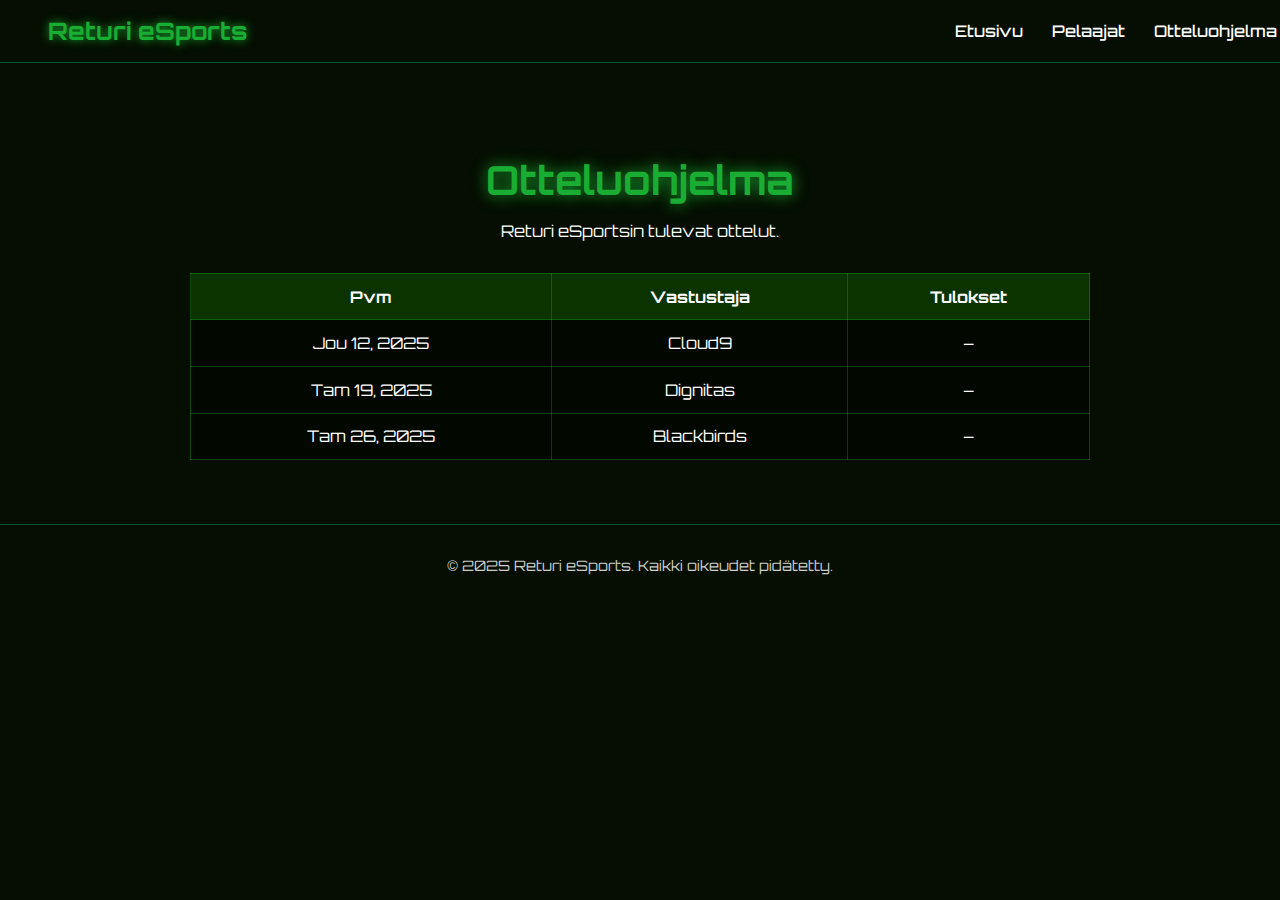
<file: otteluohjelma.html>
<!DOCTYPE html>
<html lang="en">
<head>
  <meta charset="UTF-8" />
  <meta name="viewport" content="width=device-width, initial-scale=1.0" />
  <title>Otteluohjelma | Returi eSports</title>
  <link rel="stylesheet" href="styles.css" />
  <link href="https://fonts.googleapis.com/css2?family=Orbitron:wght@400;700&display=swap" rel="stylesheet">
</head>
<body>
  <header class="navbar">
    <div class="logo">Returi eSports</div>
    <nav>
      <ul>
        <li><a href="index.html">Etusivu</a></li>
        <li><a href="pelaajat.html">Pelaajat</a></li>
        <li><a href="otteluohjelma.html" class="active">Otteluohjelma</a></li>
      </ul>
    </nav>
  </header>

  <section class="content-page">
    <h1>Otteluohjelma</h1>
    <p>Returi eSportsin tulevat ottelut.</p>

    <table class="match-table">
      <tr><th>Pvm</th><th>Vastustaja</th><th>Tulokset</th></tr>
      <tr><td>Jou 12, 2025</td><td>Cloud9</td><td>–</td></tr>
      <tr><td>Tam 19, 2025</td><td>Dignitas</td><td>–</td></tr>
      <tr><td>Tam 26, 2025</td><td>Blackbirds</td><td>–</td></tr>
    </table>
  </section>

  <footer>
    <p>© 2025 Returi eSports. Kaikki oikeudet pidätetty.</p>
  </footer>
</body>
</html>
</file>
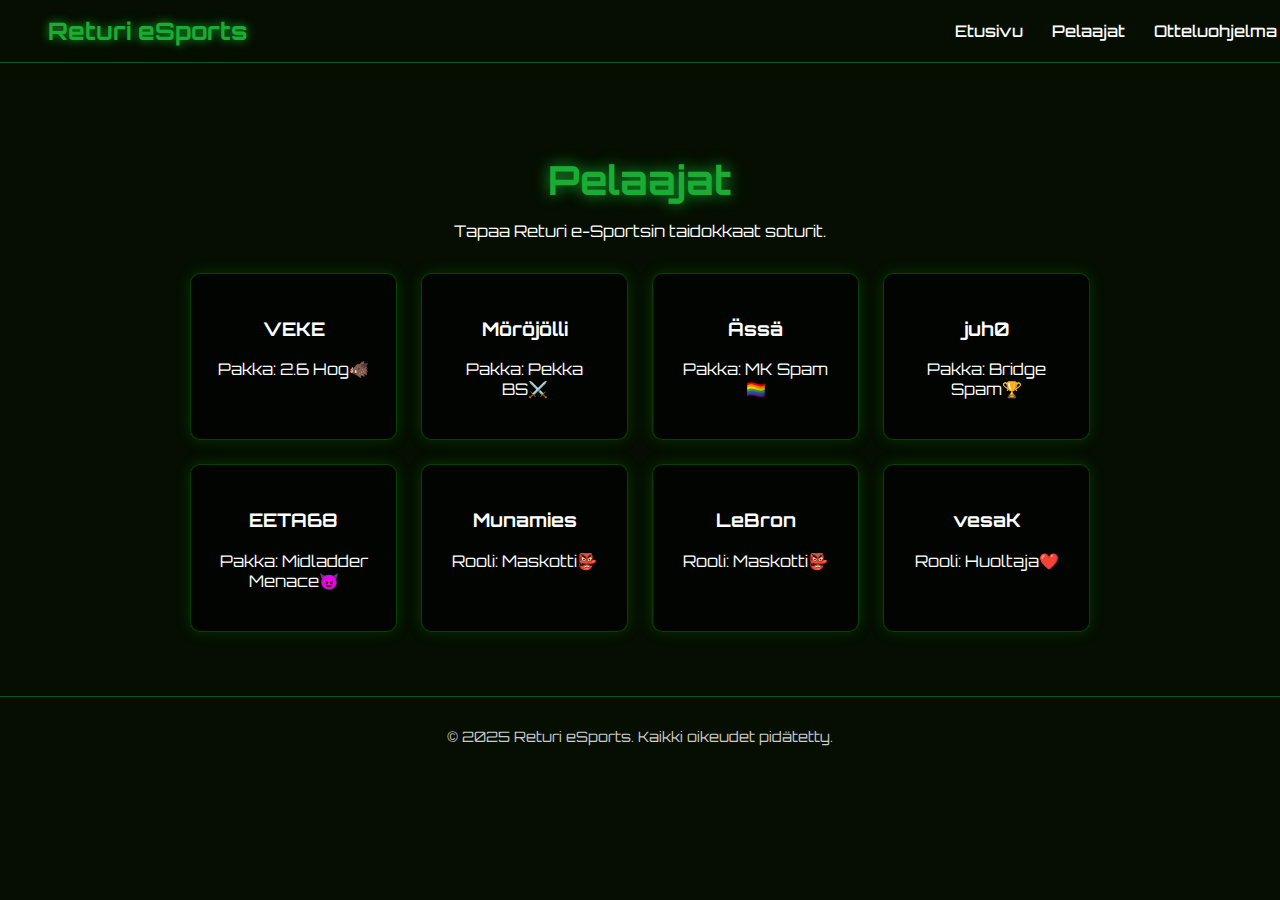
<file: pelaajat.html>
<!DOCTYPE html>
<html lang="en">
<head>
  <meta charset="UTF-8" />
  <meta name="viewport" content="width=device-width, initial-scale=1.0" />
  <title>Pelaajat | Returi eSports</title>
  <link rel="stylesheet" href="styles.css" />
  <link href="https://fonts.googleapis.com/css2?family=Orbitron:wght@400;700&display=swap" rel="stylesheet">
</head>
<body>
  <header class="navbar">
    <div class="logo">Returi eSports</div>
    <nav>
      <ul>
        <li><a href="index.html">Etusivu</a></li>
        <li><a href="joukkueet.html" class="active">Pelaajat</a></li>
        <li><a href="otteluohjelma.html">Otteluohjelma</a></li>        
      </ul>
    </nav>
  </header>

  <section class="content-page">
    <h1>Pelaajat</h1>
    <p>Tapaa Returi e-Sportsin taidokkaat soturit. </p>

    <div class="team-grid">
      <div class="player-card">
        <h3>VEKE</h3>
        <p>Pakka: 2.6 Hog🐗</p>
      </div>
      <div class="player-card">
        <h3>Möröjölli</h3>
        <p>Pakka: Pekka BS⚔️</p>
      </div>
      <div class="player-card">
        <h3>Ässä</h3>
        <p>Pakka: MK Spam🏳️‍🌈</p>
      </div>
      <div class="player-card">
        <h3>juh0</h3>
        <p>Pakka: Bridge Spam🏆</p>
      </div>
      <div class="player-card">
        <h3>EETA68</h3>
        <p>Pakka: Midladder Menace😈</p>
      </div>
      <div class="player-card">
        <h3>Munamies</h3>
        <p>Rooli: Maskotti👺</p>
      </div>
      <div class="player-card">
        <h3>LeBron</h3>
        <p>Rooli: Maskotti👺</p>
      </div>
      <div class="player-card">
        <h3>vesaK</h3>
        <p>Rooli: Huoltaja❤️</p>
      </div>
    </div>
  </section>

  <footer>
    <p>© 2025 Returi eSports. Kaikki oikeudet pidätetty.</p>
  </footer>
</body>
</html>
</file>
<file: styles.css>
/* fontti siihe */
body {
  margin: 0;
  font-family: 'Orbitron', sans-serif;
  background-color: #050e00;
  color: #fff;
}

/* Navbar */
.navbar {
  display: flex;
  justify-content: space-between;
  align-items: center;
  background-color: #050e00;
  padding: 1rem 3rem;
  position: fixed;
  width: 96%;
  top: 0;
  z-index: 10;
  backdrop-filter: blur(10px);
  border-bottom: 1px solid rgba(0, 255, 153, 0.3);
}

.logo {
  font-size: 1.5rem;
  font-weight: 700;
  color:#1aad33;
  text-shadow: 0 0 10px #1aad33;
}

.navbar ul {
  list-style: none;
  display: flex;
  gap: 1.8rem;
  margin: 0;
  padding: 0;
  white-space: nowrap; /* ei tuu wrapping */
}

.navbar a {
  color: #fff;
  text-decoration: none;
  font-weight: 500;
  transition: color 0.3s, text-shadow 0.3s;
}

.navbar a:hover {
  color:  #286b12;
  text-shadow: 0 0 8px #286b12;
}

/* Hero Section */
.hero {
  background: url('/joukkuelogo/returilogo123.png') no-repeat center center/cover;
  height: 100vh;
  display: flex;
  align-items: center;
  justify-content: center;
  text-align: center;
  position: relative;
  animation: bgPulse 6s infinite alternate ease-in-out;
}

/* Green glow pulse effect */
@keyframes bgPulse {
  from { filter: brightness(100%) drop-shadow(0 0 10px #199e27); }
  to { filter: brightness(130%) drop-shadow(0 0 30px #199e27); }
}

.overlay {
  background: rgba(0, 0, 0, 0.7);
  padding: 4rem;
  border-radius: 12px;
  box-shadow: 0 0 40px rgba(0, 255, 153, 0.3);
}

/* Fade-in animaatioita */
.fade-in {
  opacity: 0;
  animation: fadeIn 1.2s ease-out forwards;
}

.fade-in-delayed {
  opacity: 0;
  animation: fadeIn 1.8s ease-out forwards;
  animation-delay: 0.6s;
}

.fade-in-section {
  opacity: 0;
  transform: translateY(40px);
  animation: fadeUp 1.4s ease-out forwards;
  animation-delay: 1s;
}

@keyframes fadeIn {
  from { opacity: 0; transform: translateY(15px); }
  to { opacity: 1; transform: translateY(0); }
}

@keyframes fadeUp {
  from { opacity: 0; transform: translateY(40px); }
  to { opacity: 1; transform: translateY(0); }
}

.title {
  font-size: 4rem;
  color:  #1aad33;
  margin-bottom: 1rem;
}

.subtitle {
  font-size: 1.5rem;
  margin-bottom: 2rem;
  color: #ccc;
  text-shadow: 0 0 20px #286b12;
}

.cta-button {
  background-color: #286b12;
  color: #fff;
  text-decoration: none;
  padding: 0.8rem 2rem;
  border-radius: 50px;
  font-weight: bold;
  transition: all 0.3s ease;
  box-shadow: 0 0 20px #286b12;
}

.cta-button:hover {
  background-color: #15822b;
  box-shadow: 0 0 30px #286b12, 0 0 60px #286b12;
}

/* about section */
.about {
  text-align: center;
  padding: 5rem 2rem;
  max-width: 800px;
  margin: auto;
}

.about h2 {
  color: #1aad33;
  font-size: 2rem;
  margin-bottom: 1rem;
  text-shadow: 0 0 10px #286b12;
}

.about p {
  font-size: 1.1rem;
  color: #ccc;
  line-height: 1.6;
}

/* Footer */
footer {
  background-color:#050e00;
  text-align: center;
  padding: 1rem 0;
  color: #ccc;
  font-size: 0.9rem;
  border-top: 1px solid rgba(0, 255, 153, 0.3);
}

/* PAGE STYLES FOR SUBPAGES */
.content-page {
  text-align: center;
  padding: 8rem 2rem 4rem;
  max-width: 900px;
  margin: auto;
}

.content-page h1 {
  color: #1aad33;
  font-size: 2.5rem;
  margin-bottom: 1rem;
  text-shadow: 0 0 15px #1aad33;
}

.team-grid {
  display: grid;
  grid-template-columns: repeat(auto-fit, minmax(180px, 1fr));
  gap: 1.5rem;
  margin-top: 2rem;
}

.player-card {
  background: rgba(0, 0, 0, 0.7);
  padding: 1.5rem;
  border-radius: 10px;
  border: 1px solid rgba(30, 201, 0, 0.3);
  box-shadow: 0 0 15px rgba(30, 201, 0, 0.2);
  transition: transform 0.3s ease, box-shadow 0.3s ease;
}

.player-card:hover {
  transform: translateY(-5px);
  box-shadow: 0 0 25px rgba(30, 201, 0, 0.5);
}

.match-table {
  width: 100%;
  border-collapse: collapse;
  margin-top: 2rem;
}

.match-table th, .match-table td {
  border: 1px solid rgba(30, 201, 0, 0.3);
  padding: 0.8rem;
}

.match-table th {
  background: rgba(30, 201, 0, 0.2);
}

.match-table td {
  background: rgba(0, 0, 0, 0.5);
}
</file>
